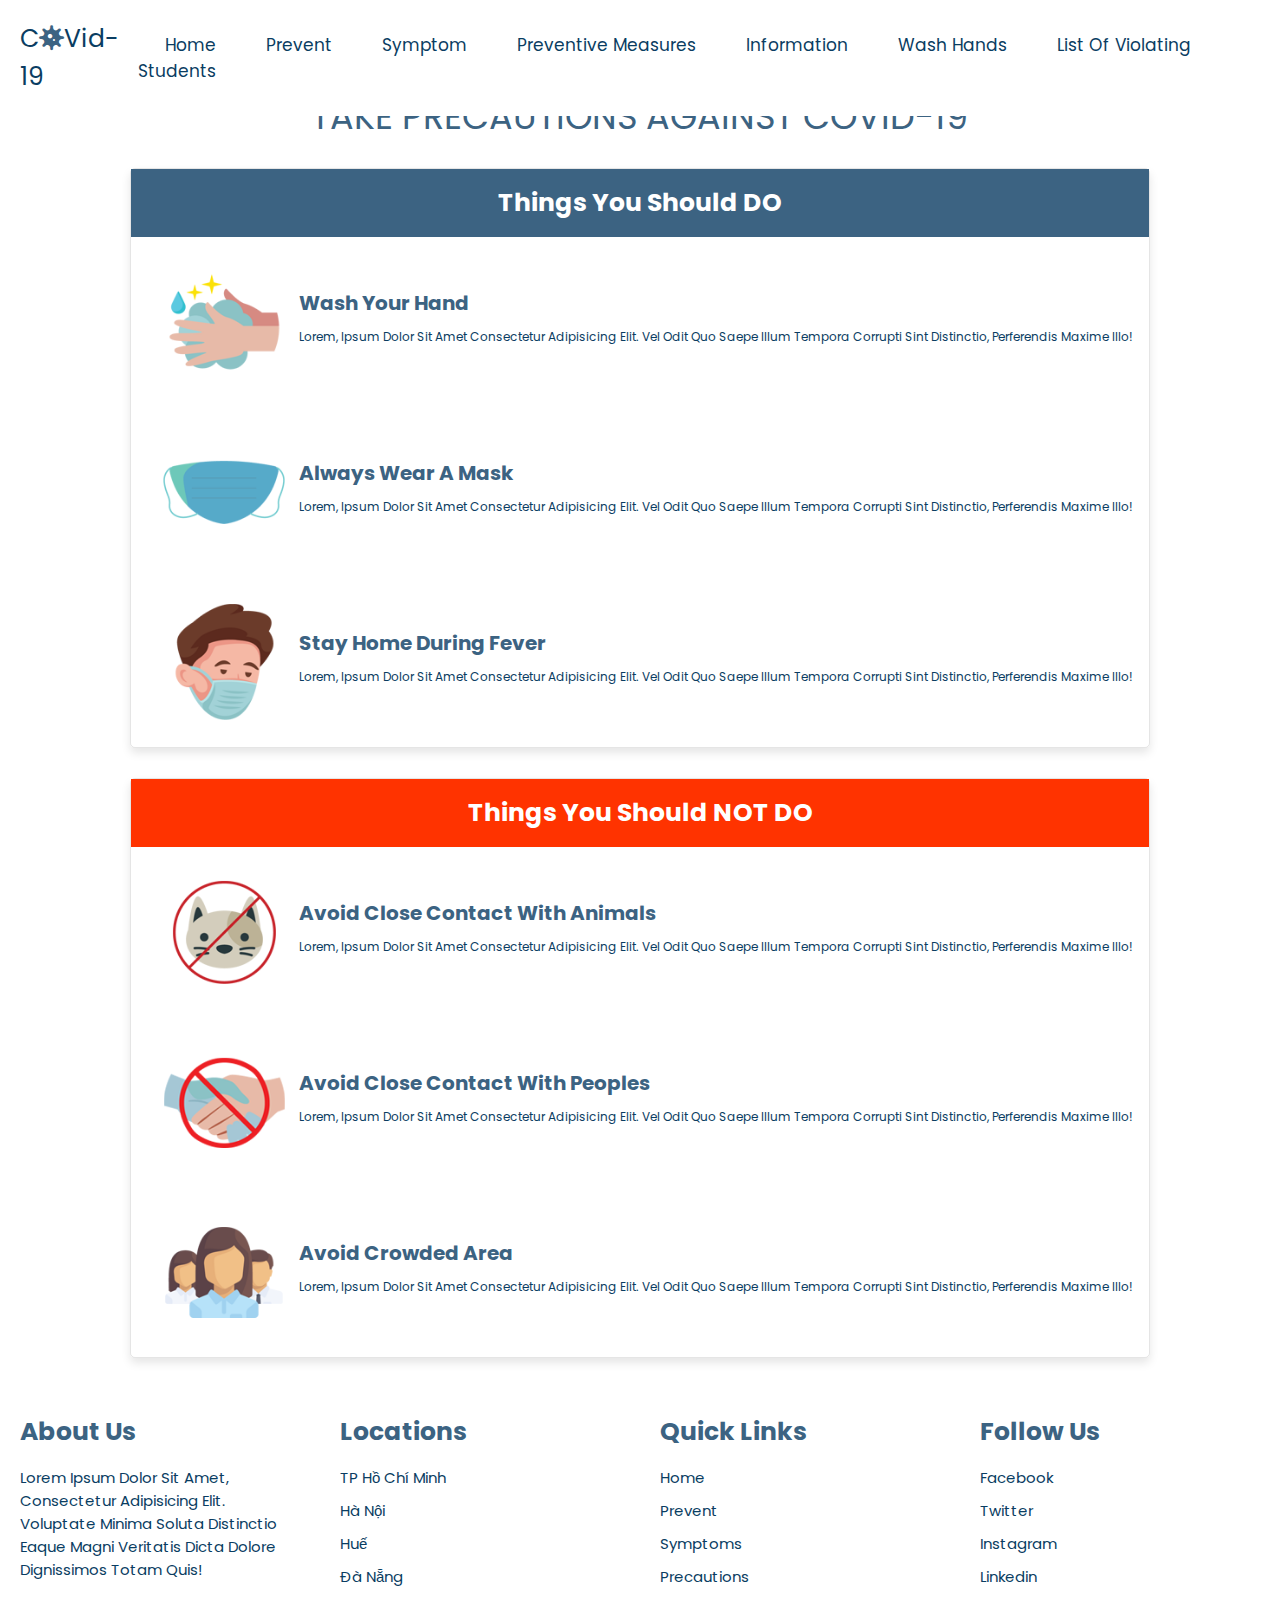
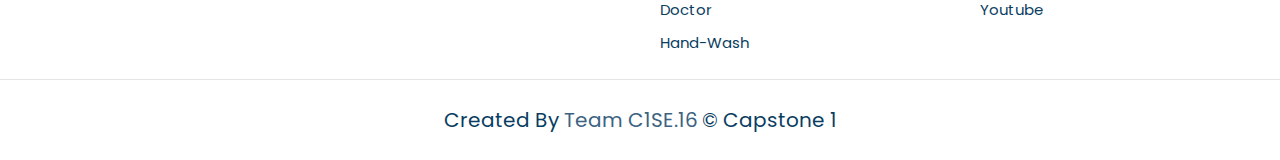
<file: bienphap.html>
<!doctype html>
<html lang="en">

<head>
    <!-- Required meta tags -->
    <meta charset="utf-8">
    <meta name="viewport" content="width=device-width, initial-scale=1, shrink-to-fit=no">
    <title>covid-19 website</title>
    <!-- font awesome cdn link  -->
    <link rel="stylesheet" href="https://cdnjs.cloudflare.com/ajax/libs/font-awesome/5.15.3/css/all.min.css">
    <!-- custom css file link  -->
    <link rel="stylesheet" href="style.css">

</head>

<body>
    <header>
        <a href="#" class="logo">c<span class="fas fa-virus"></span>vid-19</a>
        <div id="menu" class="fas fa-bars"></div>
        <nav class="navbar">
            <a class="active" href="index.html">Home</a>
            <a href="nganngua.html">prevent</a>
            <a href="trieuchung.html">symptom</a>
            <a href="bienphap.html">Preventive measures</a>
            <a href="thongtin.html">information</a>
            <a href="ruatay.html">Wash hands</a>
            <a href="dsvipham.html">List of violating students</a>
        </nav>
    </header>


    <section class="precautions" id="precautions">
        <h1 class="heading">take precautions against covid-19</h1>
        <div class="column">
            <div class="box-container">
                <h3 class="title">things you should DO</h3>
                <div class="box">
                    <img src="./images/do-img1.png" alt="">
                    <div class="info">
                        <h3>wash your hand</h3>
                        <p>Lorem, ipsum dolor sit amet consectetur adipisicing elit. Vel odit quo saepe illum tempora
                            corrupti sint distinctio, perferendis maxime illo!</p>
                    </div>
                </div>
                <div class="box">
                    <img src="./images/do-img2.png" alt="">
                    <div class="info">
                        <h3>always wear a mask</h3>
                        <p>Lorem, ipsum dolor sit amet consectetur adipisicing elit. Vel odit quo saepe illum tempora
                            corrupti sint distinctio, perferendis maxime illo!</p>
                    </div>
                </div>
                <div class="box">
                    <img src="./images/do-img3.png" alt="">
                    <div class="info">
                        <h3>stay home during fever</h3>
                        <p>Lorem, ipsum dolor sit amet consectetur adipisicing elit. Vel odit quo saepe illum tempora
                            corrupti sint distinctio, perferendis maxime illo!</p>
                    </div>
                </div>
            </div>

            <div class="box-container">
                <h3 class="title">things you should NOT DO</h3>
                <div class="box">
                    <img src="./images/dont-img1.png" alt="">
                    <div class="info">
                        <h3>avoid close contact with animals</h3>
                        <p>Lorem, ipsum dolor sit amet consectetur adipisicing elit. Vel odit quo saepe illum tempora
                            corrupti sint distinctio, perferendis maxime illo!</p>
                    </div>
                </div>

                <div class="box">
                    <img src="./images/dont-img2.png" alt="">
                    <div class="info">
                        <h3>avoid close contact with peoples</h3>
                        <p>Lorem, ipsum dolor sit amet consectetur adipisicing elit. Vel odit quo saepe illum tempora
                            corrupti sint distinctio, perferendis maxime illo!</p>
                    </div>
                </div>
                <div class="box">
                    <img src="./images/dont-img3.png" alt="">
                    <div class="info">
                        <h3>avoid crowded area</h3>
                        <p>Lorem, ipsum dolor sit amet consectetur adipisicing elit. Vel odit quo saepe illum tempora
                            corrupti sint distinctio, perferendis maxime illo!</p>
                    </div>
                </div>
            </div>
        </div>
    </section>


    <div class="footer">
        <div class="box-container">
            <div class="box">
                <h3>about us</h3>
                <p>Lorem ipsum dolor sit amet, consectetur adipisicing elit. Voluptate minima soluta distinctio eaque
                    magni veritatis dicta dolore dignissimos totam quis!</p>
            </div>
            <div class="box">
                <h3>locations</h3>
                <a href="#">TP Hồ Chí Minh</a>
                <a href="#">Hà Nội</a>
                <a href="#">Huế</a>
                <a href="#">Đà Nẵng</a>
            </div>
            <div class="box">
                <h3>quick links</h3>
                <a href="#">home</a>
                <a href="#">prevent</a>
                <a href="#">symptoms</a>
                <a href="#">precautions</a>
                <a href="#">doctor</a>
                <a href="#">hand-wash</a>
            </div>
            <div class="box">
                <h3>follow us</h3>
                <a href="#">facebook</a>
                <a href="#">twitter</a>
                <a href="#">instagram</a>
                <a href="#">linkedin</a>
                <a href="#">youtube</a>
            </div>
        </div>
        <h1 class="credit"> Created by <a href="#">Team C1SE.16</a> &copy; Capstone 1 </h1>
    </div>

    <a href="#precautions" class="scroll-top">
        <img src="images/scroll-img.png" alt="">
    </a>

    <!-- jquery cdn link  -->
    <script src="https://cdnjs.cloudflare.com/ajax/libs/jquery/3.6.0/jquery.min.js"></script>
    <!-- custom js file link  -->
    <script src="script.js"></script>
</body>

</html>
</file>
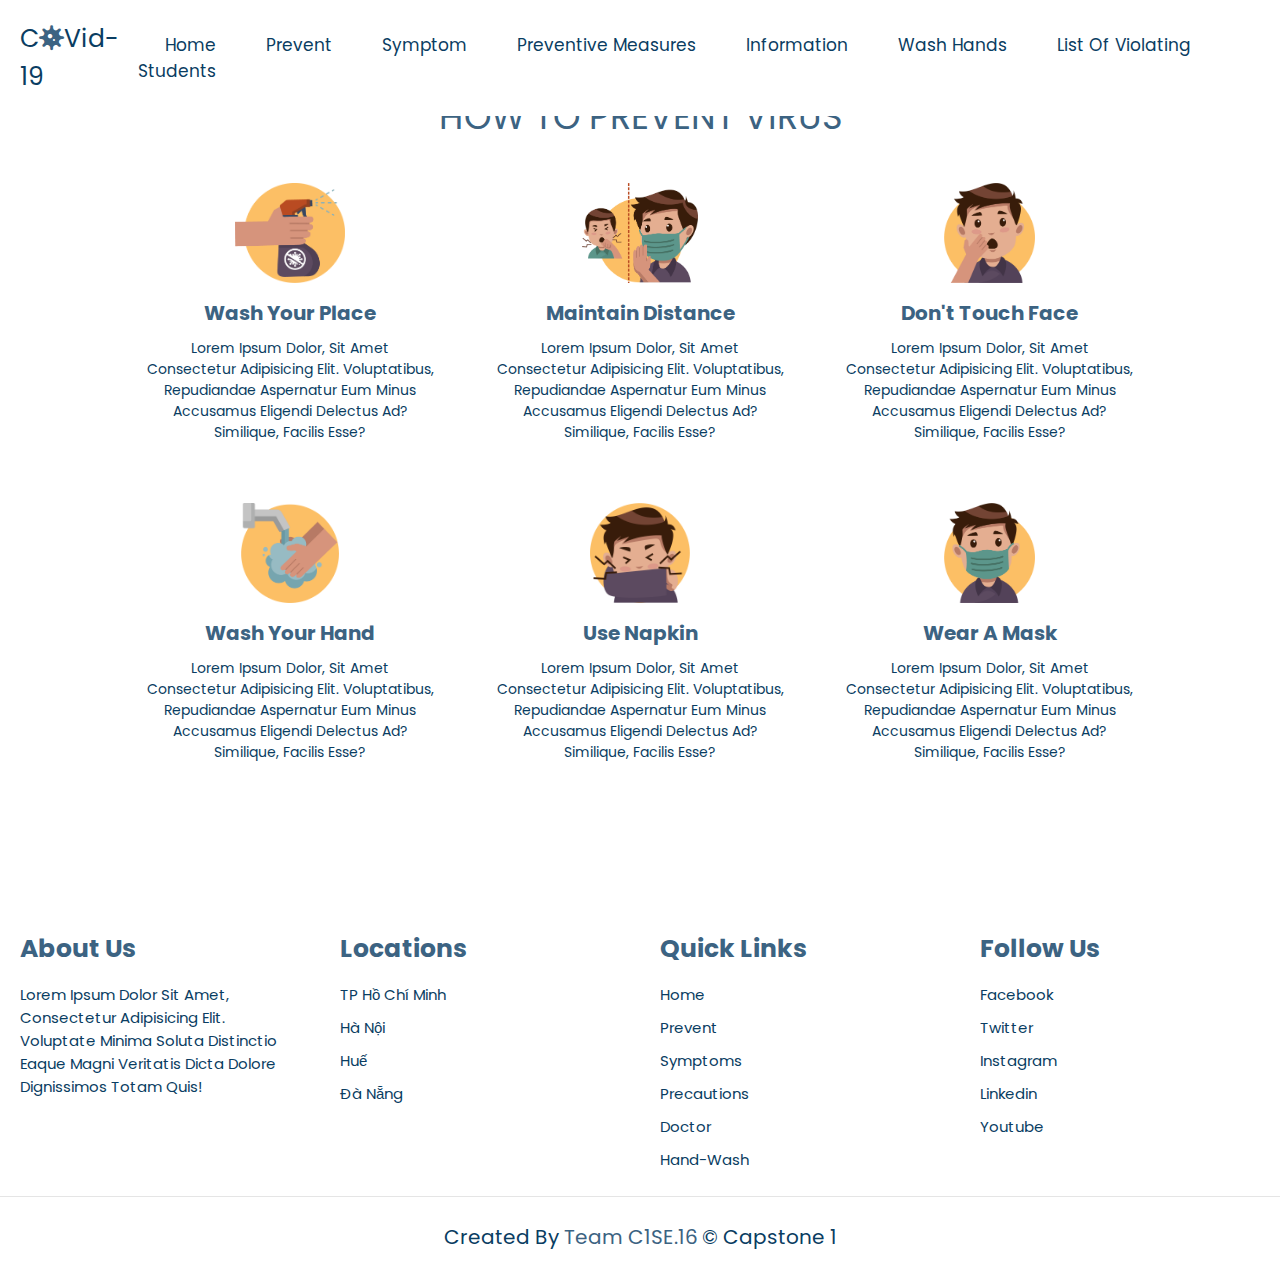
<file: nganngua.html>
<!doctype html>
<html lang="en">

<head>
    <!-- Required meta tags -->
    <meta charset="utf-8">
    <meta name="viewport" content="width=device-width, initial-scale=1, shrink-to-fit=no">
    <title>covid-19 website</title>
    <!-- font awesome cdn link  -->
    <link rel="stylesheet" href="https://cdnjs.cloudflare.com/ajax/libs/font-awesome/5.15.3/css/all.min.css">
    <!-- custom css file link  -->
    <link rel="stylesheet" href="style.css">

</head>

<body>
    <header>
        <a href="#" class="logo">c<span class="fas fa-virus"></span>vid-19</a>
        <div id="menu" class="fas fa-bars"></div>
        <nav class="navbar">
            <a class="active" href="index.html">Home</a>
            <a href="nganngua.html">prevent</a>
            <a href="trieuchung.html">symptom</a>
            <a href="bienphap.html">Preventive measures</a>
            <a href="thongtin.html">information</a>
            <a href="ruatay.html">Wash hands</a>
            <a href="dsvipham.html">List of violating students</a>
        </nav>
    </header>

    <section class="prevent" id="prevent">
        <h1 class="heading"> how to prevent virus </h1>
        <div class="box-container">
            <div class="box">
                <img src="./images/pre-1.png" alt="">
                <h3>wash your place</h3>
                <p>Lorem ipsum dolor, sit amet consectetur adipisicing elit. Voluptatibus, repudiandae aspernatur eum
                    minus accusamus eligendi delectus ad? Similique, facilis esse?</p>
            </div>
            <div class="box">
                <img src="./images/pre-2.png" alt="">
                <h3>maintain distance</h3>
                <p>Lorem ipsum dolor, sit amet consectetur adipisicing elit. Voluptatibus, repudiandae aspernatur eum
                    minus accusamus eligendi delectus ad? Similique, facilis esse?</p>
            </div>
            <div class="box">
                <img src="./images/pre-3.png" alt="">
                <h3>don't touch face</h3>
                <p>Lorem ipsum dolor, sit amet consectetur adipisicing elit. Voluptatibus, repudiandae aspernatur eum
                    minus accusamus eligendi delectus ad? Similique, facilis esse?</p>
            </div>
            <div class="box">
                <img src="./images/pre-4.png" alt="">
                <h3>wash your hand</h3>
                <p>Lorem ipsum dolor, sit amet consectetur adipisicing elit. Voluptatibus, repudiandae aspernatur eum
                    minus accusamus eligendi delectus ad? Similique, facilis esse?</p>
            </div>
            <div class="box">
                <img src="./images/pre-5.png" alt="">
                <h3>use napkin</h3>
                <p>Lorem ipsum dolor, sit amet consectetur adipisicing elit. Voluptatibus, repudiandae aspernatur eum
                    minus accusamus eligendi delectus ad? Similique, facilis esse?</p>
            </div>
            <div class="box">
                <img src="./images/pre-6.png" alt="">
                <h3>wear a mask</h3>
                <p>Lorem ipsum dolor, sit amet consectetur adipisicing elit. Voluptatibus, repudiandae aspernatur eum
                    minus accusamus eligendi delectus ad? Similique, facilis esse?</p>
            </div>
        </div>
    </section>

    <div class="footer">
        <div class="box-container">
            <div class="box">
                <h3>about us</h3>
                <p>Lorem ipsum dolor sit amet, consectetur adipisicing elit. Voluptate minima soluta distinctio eaque
                    magni veritatis dicta dolore dignissimos totam quis!</p>
            </div>
            <div class="box">
                <h3>locations</h3>
                <a href="#">TP Hồ Chí Minh</a>
                <a href="#">Hà Nội</a>
                <a href="#">Huế</a>
                <a href="#">Đà Nẵng</a>
            </div>
            <div class="box">
                <h3>quick links</h3>
                <a href="#">home</a>
                <a href="#">prevent</a>
                <a href="#">symptoms</a>
                <a href="#">precautions</a>
                <a href="#">doctor</a>
                <a href="#">hand-wash</a>
            </div>
            <div class="box">
                <h3>follow us</h3>
                <a href="#">facebook</a>
                <a href="#">twitter</a>
                <a href="#">instagram</a>
                <a href="#">linkedin</a>
                <a href="#">youtube</a>
            </div>
        </div>
        <h1 class="credit"> Created by <a href="#">Team C1SE.16</a> &copy; Capstone 1 </h1>
    </div>
    <a href="#prevent" class="scroll-top">
        <img src="images/scroll-img.png" alt="">
    </a>

    <!-- jquery cdn link  -->
    <script src="https://cdnjs.cloudflare.com/ajax/libs/jquery/3.6.0/jquery.min.js"></script>
    <!-- custom js file link  -->
    <script src="script.js"></script>
</body>

</html>
</file>
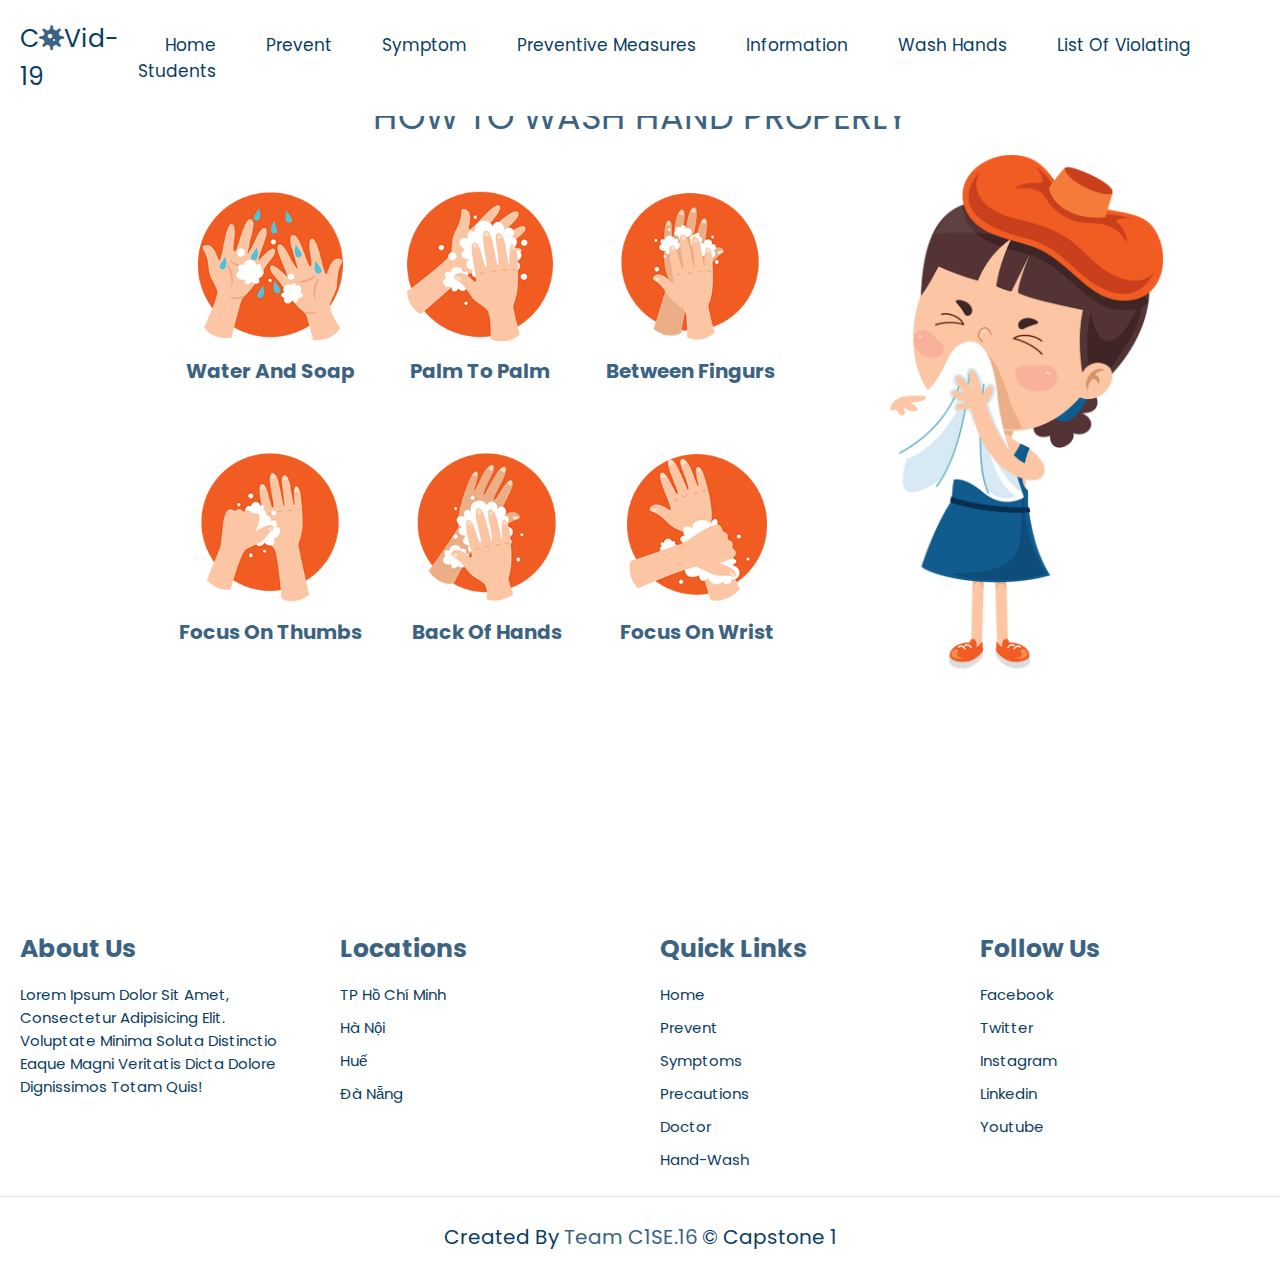
<file: ruatay.html>
<!doctype html>
<html lang="en">

<head>
    <!-- Required meta tags -->
    <meta charset="utf-8">
    <meta name="viewport" content="width=device-width, initial-scale=1, shrink-to-fit=no">
    <title>covid-19 website</title>
    <!-- font awesome cdn link  -->
    <link rel="stylesheet" href="https://cdnjs.cloudflare.com/ajax/libs/font-awesome/5.15.3/css/all.min.css">
    <!-- custom css file link  -->
    <link rel="stylesheet" href="style.css">

</head>

<body>
    <header>
        <a href="#" class="logo">c<span class="fas fa-virus"></span>vid-19</a>
        <div id="menu" class="fas fa-bars"></div>
        <nav class="navbar">
            <a class="active" href="index.html">Home</a>
            <a href="nganngua.html">prevent</a>
            <a href="trieuchung.html">symptom</a>
            <a href="bienphap.html">Preventive measures</a>
            <a href="thongtin.html">information</a>
            <a href="ruatay.html">Wash hands</a>
            <a href="dsvipham.html">List of violating students</a>
        </nav>
    </header>

    <section class="hand-wash" id="hand-wash">
        <h1 class="heading">how to wash hand properly</h1>
        <div class="column">
            <div class="box-container">
                <div class="box">
                    <img src="./images/wash-a.png" alt="">
                    <h3>water and soap</h3>
                </div>
                <div class="box">
                    <img src="./images/wash-b.png" alt="">
                    <h3>palm to palm</h3>
                </div>
                <div class="box">
                    <img src="./images/wash-c.png" alt="">
                    <h3>Between Fingurs</h3>
                </div>
                <div class="box">
                    <img src="./images/wash-d.png" alt="">
                    <h3>Focus on Thumbs</h3>
                </div>
                <div class="box">
                    <img src="./images/wash-e.png" alt="">
                    <h3>Back of Hands</h3>
                </div>
                <div class="box">
                    <img src="./images/wash-f.png" alt="">
                    <h3>Focus on wrist</h3>
                </div>
            </div>
            <div class="main-image">
                <img src="./images/main-wash-img.png" alt="">
            </div>
        </div>
    </section>


    <div class="footer">
        <div class="box-container">
            <div class="box">
                <h3>about us</h3>
                <p>Lorem ipsum dolor sit amet, consectetur adipisicing elit. Voluptate minima soluta distinctio eaque
                    magni veritatis dicta dolore dignissimos totam quis!</p>
            </div>
            <div class="box">
                <h3>locations</h3>
                <a href="#">TP Hồ Chí Minh</a>
                <a href="#">Hà Nội</a>
                <a href="#">Huế</a>
                <a href="#">Đà Nẵng</a>
            </div>
            <div class="box">
                <h3>quick links</h3>
                <a href="#">home</a>
                <a href="#">prevent</a>
                <a href="#">symptoms</a>
                <a href="#">precautions</a>
                <a href="#">doctor</a>
                <a href="#">hand-wash</a>
            </div>
            <div class="box">
                <h3>follow us</h3>
                <a href="#">facebook</a>
                <a href="#">twitter</a>
                <a href="#">instagram</a>
                <a href="#">linkedin</a>
                <a href="#">youtube</a>
            </div>
        </div>
        <h1 class="credit"> Created by <a href="#">Team C1SE.16</a> &copy; Capstone 1 </h1>
    </div>

    <a href="#hand-wash" class="scroll-top">
        <img src="images/scroll-img.png" alt="">
    </a>

    <!-- jquery cdn link  -->
    <script src="https://cdnjs.cloudflare.com/ajax/libs/jquery/3.6.0/jquery.min.js"></script>
    <!-- custom js file link  -->
    <script src="script.js"></script>
</body>

</html>
</file>
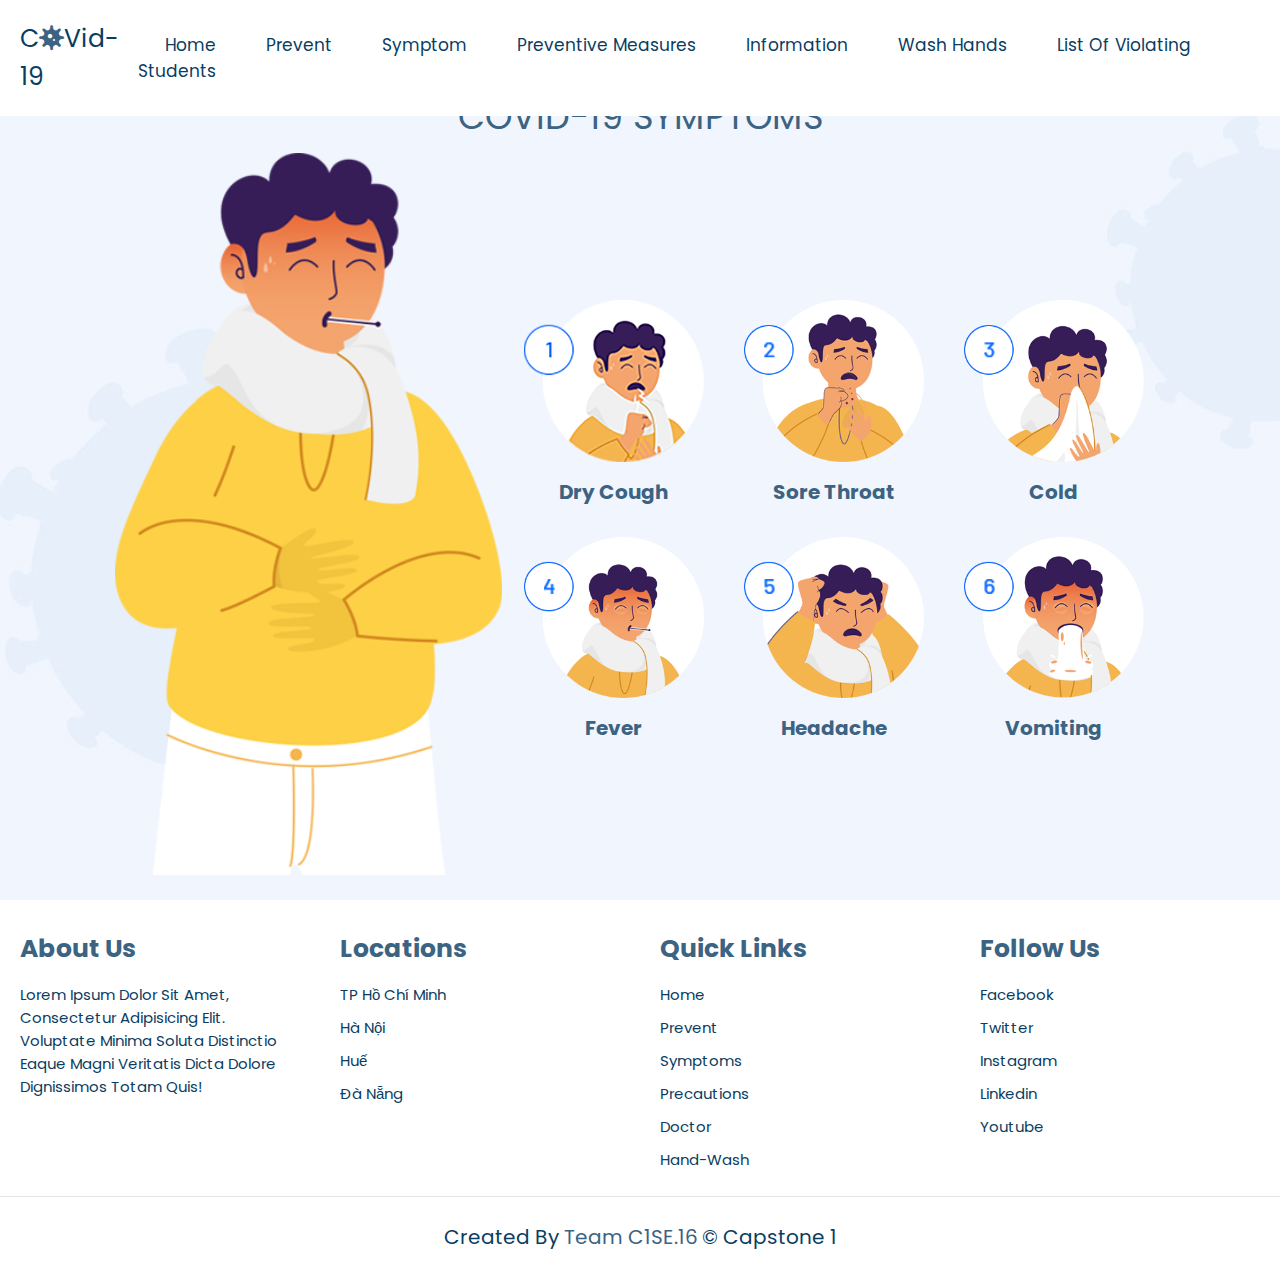
<file: trieuchung.html>
<!doctype html>
<html lang="en">

<head>
    <!-- Required meta tags -->
    <meta charset="utf-8">
    <meta name="viewport" content="width=device-width, initial-scale=1, shrink-to-fit=no">
    <title>covid-19 website</title>
    <!-- font awesome cdn link  -->
    <link rel="stylesheet" href="https://cdnjs.cloudflare.com/ajax/libs/font-awesome/5.15.3/css/all.min.css">
    <!-- custom css file link  -->
    <link rel="stylesheet" href="style.css">

</head>

<body>
    <header>
        <a href="#" class="logo">c<span class="fas fa-virus"></span>vid-19</a>
        <div id="menu" class="fas fa-bars"></div>
        <nav class="navbar">
            <a class="active" href="index.html">Home</a>
            <a href="nganngua.html">prevent</a>
            <a href="trieuchung.html">symptom</a>
            <a href="bienphap.html">Preventive measures</a>
            <a href="thongtin.html">information</a>
            <a href="ruatay.html">Wash hands</a>
            <a href="dsvipham.html">List of violating students</a>
        </nav>
    </header>

    <section class="symptoms" id="symptoms">
        <h1 class="heading">covid-19 symptoms</h1>
        <div class="column">
            <div class="main-image">
                <img src="./images/main-symp-img.png" alt="">
            </div>
            <div class="box-container">

                <div class="box">
                    <img src="./images/symp-a.png" alt="">
                    <h3>dry cough</h3>
                </div>

                <div class="box">
                    <img src="./images/symp-b.png" alt="">
                    <h3>sore throat</h3>
                </div>

                <div class="box">
                    <img src="./images/symp-c.png" alt="">
                    <h3>cold</h3>
                </div>

                <div class="box">
                    <img src="./images/symp-d.png" alt="">
                    <h3>fever</h3>
                </div>

                <div class="box">
                    <img src="./images/symp-e.png" alt="">
                    <h3>headache</h3>
                </div>

                <div class="box">
                    <img src="./images/symp-f.png" alt="">
                    <h3>vomiting</h3>
                </div>
            </div>
        </div>
    </section>

    <div class="footer">
        <div class="box-container">
            <div class="box">
                <h3>about us</h3>
                <p>Lorem ipsum dolor sit amet, consectetur adipisicing elit. Voluptate minima soluta distinctio eaque
                    magni veritatis dicta dolore dignissimos totam quis!</p>
            </div>
            <div class="box">
                <h3>locations</h3>
                <a href="#">TP Hồ Chí Minh</a>
                <a href="#">Hà Nội</a>
                <a href="#">Huế</a>
                <a href="#">Đà Nẵng</a>
            </div>
            <div class="box">
                <h3>quick links</h3>
                <a href="#">home</a>
                <a href="#">prevent</a>
                <a href="#">symptoms</a>
                <a href="#">precautions</a>
                <a href="#">doctor</a>
                <a href="#">hand-wash</a>
            </div>
            <div class="box">
                <h3>follow us</h3>
                <a href="#">facebook</a>
                <a href="#">twitter</a>
                <a href="#">instagram</a>
                <a href="#">linkedin</a>
                <a href="#">youtube</a>
            </div>
        </div>
        <h1 class="credit"> Created by <a href="#">Team C1SE.16</a> &copy; Capstone 1 </h1>
    </div>

    <a href="#symptoms" class="scroll-top">
        <img src="images/scroll-img.png" alt="">
    </a>

    <!-- jquery cdn link  -->
    <script src="https://cdnjs.cloudflare.com/ajax/libs/jquery/3.6.0/jquery.min.js"></script>
    <!-- custom js file link  -->
    <script src="script.js"></script>
</body>

</html>
</file>
<file: style.css>
@import url('https://fonts.googleapis.com/css2?family=Poppins:wght@100;200;300;400&display=swap');
:root{
    --blue:#3c6382;
    --dark-blue:#0a3d62;
}
*{
    font-family: 'Poppins', sans-serif;
    margin:0; padding:0;
    box-sizing: border-box;
    text-decoration: none;
    outline: none;
    border:none;
    text-transform: capitalize;
    transition: all .3s cubic-bezier(.38,1.15,.7,1.12);
}
*::selection{
    background:var(--dark-blue);
    color:#fff;
}
html{
    font-size: 62.5%;
    overflow-x: hidden;
}
section{
    min-height: 100vh;
    padding:1rem 9%;
    padding-top: 8rem;
}
.heading{
    text-align: center;
    color:var(--blue);
    font-size: 3.5rem;
    text-transform: uppercase;
    font-weight: normal;
    padding:1rem;
}
header{
    width:100%;
    display: flex;
    align-items: center;
    justify-content: space-between;
    position: fixed;
    top:0; left:0;
    z-index: 1000;
    padding:2rem;
    background-color: white;
}
header .logo{
    font-size: 2.5rem;
    color:var(--dark-blue);
}
header .logo span{
    color:var(--blue);
}
header .navbar a{
    font-size: 1.7rem;
    margin-left: .7rem;
    padding:.5rem 2rem;
    border-radius: .5rem;
    color:var(--dark-blue);
}
header .navbar a.active,
header .navbar a:hover{
    background: var(--blue);
    color:#fff;
    box-shadow: 0 .5rem 1rem rgba(0,0,0,.1);
    text-decoration: none;
}
header.sticky{
    background:#fff;
    box-shadow: 0 .5rem 1rem rgba(0,0,0,.1);
}
#menu{
    font-size: 3rem;
    color:var(--blue);
    cursor: pointer;
    display: none;
}


/* chi co the tach tu day xuong */
.home{
    margin-top: 45px;
    background:url(./images/bgHome.jpg);
    background-size: cover;
}
.home .content{
    text-align: center;
    padding-top: 3rem;
}
.home .content h1{
    font-size: 2.5rem;
    font-weight: bold;
    color: white;
    margin-left: -800px;
}
.home .content h3{
    font-size: 3rem;
    color:var(--blue);
    font-weight: normal;
    margin-left: -800px;
}
.home .content .btn{
    display: inline-block;
    padding:.7rem 3rem;
    color:#fff;
    background:var(--blue);
    border-radius: .5rem;
    box-shadow: 0 .5rem 1rem rgba(0,0,0,.1);
    margin-top: 1rem;
    font-size: 1.7rem;
    margin-left: -800px;
}
.slide{
    margin-left: 220px;
    margin-top: -350px;
    position: absolute;
    z-index: 999999999;
}
.slide .card-img-top{
    width: 180px;
    height: 180px;
    margin: 10px;
}
.card{
    cursor: pointer;
    margin: 10px;
}
.titleTin, .card-title{
    color: black;
    white-space: nowrap; 
    width: 200px; 
    overflow: hidden;
    text-overflow: ellipsis;
    font-size: 18px;
}
.titleTin:hover{
    text-decoration: none;
    color: red;
}
.card-text{
    color: black;
    white-space: nowrap; 
    width: 200px;
    overflow: hidden;
    text-overflow: ellipsis;
    font-size: 10px;
}
.intro{
    margin-top: 10px;
    margin-bottom: 10px;
    width: 100%;
    height: 180px;
    background: #EDEDED;
}
.introImg{
    margin-top: 10px;
    position: relative;
    margin-left: 100px;
    width: 250px;
    height: 150px;
}
.introImg1{
    margin-top: 10px;
    width: 250px;
    height: 150px;
    margin-left: 20px;
}
.trangchu{
    width: 1200px;
    height: 350px;
    margin-top: 100px;
    margin-left: 50px;
    background-image: url(./images/background-img.jpg);
}
.trangchu .imgHome{
    width: 200px;
    height: 300px;
    margin-top: 30px;
    margin-left: -980px;
}

.home .content .btn:hover{
    background:var(--dark-blue);
}
.doctor{
    background-attachment: fixed;
    width: 100%;
    background-color: red;
}
.imgLeft{
    margin-top: -80px;
}
.imgL{
    margin-top: 5px;
    width: 180px;
    height: 250px;
}
.imgRight{
    background-image: url(./images/background-img.jpg);
    width: 600px;
    height: 850px;
    margin-top: -80px;
    margin-left: 20px;
}
.imgR{
    margin-top: 20px;
    width: 350px;
    height: 300px;
}
.titleR{
    margin-top: 10px;
}
.titleRR{
    font-size: 18px;
    font-weight: bold;
    margin-bottom: 5px;
    text-align: justify;
}
.contentRR{
    text-align: justify;
    margin-top: 15px;
    font-size: 15px;
}
.content1, .content2, .content3,
.content4, .content5, .content6{
    border-bottom: 1px solid black;
}
.content1 .title1 a,
.content2 .title2 a,
.content3 .title3 a,
.content4 .title4 a,
.content5 .title5 a,
.content6 .title6 a,
.content7 .title7 a,
.content8 .title8 a{
    color: white;
}
.img1 {
    margin-top: -70px;
    margin-left: 5px;
    width: 120px;
    height: 80px;
    border: 4px solid white;
    cursor: pointer;
}
.title1{
    margin-left: -15px;
    margin-top: -65px;
    color: black;
    width: 300px;
    font-size: 10px;
}
.img2{
    margin-top: 10px;
    margin-left: 5px;
    width: 120px;
    height: 80px;
    border: 4px solid white;
    cursor: pointer;
}
.title2{
    margin-left: -15px;
    margin-top: 13px;
    color: black;
    width: 300px;
    font-size: 10px;
}
.img3{
    margin-top: 10px;
    margin-left: 5px;
    width: 120px;
    height: 80px;
    border: 4px solid white;
    cursor: pointer;
}
.title3{
    margin-left: -15px;
    margin-top: 13px;
    color: black;
    width: 300px;
    font-size: 10px;
}
.img4{
    margin-top: 10px;
    margin-left: 5px;
    width: 120px;
    height: 80px;
    border: 4px solid white;
    cursor: pointer;
}
.title4{
    margin-left: -15px;
    margin-top: 13px;
    color: black;
    width: 300px;
    font-size: 10px;
}
.img5{
    margin-top: 10px;
    margin-left: 5px;
    width: 120px;
    height: 80px;
    border: 4px solid white;
    cursor: pointer;
}
.title5{
    margin-left: -15px;
    margin-top: 13px;
    color: black;
    width: 300px;
    font-size: 10px;
}
.img6{
    margin-top: 10px;
    margin-left: 5px;
    width: 120px;
    height: 80px;
    border: 4px solid white;
    cursor: pointer;
}
.title6{
    margin-left: -15px;
    margin-top: 13px;
    color: black;
    width: 300px;
    font-size: 10px;
}
.img7{
    margin-top: 10px;
    margin-left: 5px;
    width: 120px;
    height: 80px;
    border: 4px solid white;
    cursor: pointer;
}
.title7{
    margin-left: -15px;
    margin-top: 13px;
    color: black;
    width: 300px;
    font-size: 10px;
}
.img8{
    margin-top: 10px;
    margin-left: 5px;
    width: 120px;
    height: 80px;
    border: 4px solid white;
    cursor: pointer;
}
.title8{
    margin-left: -15px;
    margin-top: 13px;
    color: black;
    width: 300px;
    font-size: 10px;
}
.graybb{
    margin-top: 20px;
    margin-bottom: 50px;
    position: relative;
}
.graybb .column {
    float: left;
    width: 33.33%;
    padding: 50px;
    text-align: center;
    font-size: 25px;
    cursor: pointer;
    color: white;
    transition: transform .2s;
}
.graybb .column:hover{
    transform: scale(1.2); 
}
/* trang chu den day */


/*start nganngua.html*/
.prevent .box-container{
    display: flex;
    align-items: center;
    justify-content: center;
    flex-wrap: wrap;
}
.prevent .box-container .box{
    flex:1 1 30rem;
    border-radius: .5rem;
    margin:1rem;
    padding:1rem;
    text-align: center;
}
.prevent .box-container .box img{
    height:12rem;
    padding:1rem;
}
.prevent .box-container .box h3{
    color:var(--blue);
    font-size: 2rem;
}
.prevent .box-container .box p{
    color:var(--dark-blue);
    font-size: 1.4rem;
    padding: 1rem;
}
.prevent .box-container .box:hover{
    box-shadow: 0 .5rem 1rem rgba(0,0,0,.1);
}
/*end nganngua.html*/

/*start trieuchung.html*/
.symptomstt{
    /* background:url(../images/background-img.jpg) no-repeat; */
    background-size: cover;
    background-position: center;
    background-attachment: fixed;
}
.symptomstt .symContent{
    color: var(--dark-blue);
    font-size: 1.4rem;
    padding: 1rem;
}
.symptoms{
    background:url(../images/background-img.jpg) no-repeat;
    background-size: cover;
    background-position: center;
    background-attachment: fixed;
}
.symptoms .column{
    display: flex;
    align-items: center;
    justify-content: center;
}
.symptoms .column .main-image img{
    width: 43vh;
}
.symptoms .column .box-container{
    display: flex;
    align-items: center;
    justify-content: center;
    flex-wrap: wrap;
}
.symptoms .column .box-container .box{
    margin:1rem;
    text-align: center;
}
.symptoms .column .box-container .box img{
    width:20rem;
    padding:1rem;
}
.symptoms .column .box-container .box h3{
    font-size: 2rem;
    color:var(--blue);
}
/*end trieuchung.html*/

/*start giaiphap.html*/
.precautions .column{
    display: flex;
    justify-content: center;
    flex-wrap: wrap;
}
.precautions .column .box-container{
    margin:1.5rem;
    flex:1 1 50rem;
    border:.1rem solid rgba(0,0,0,.1);
    box-shadow: 0 .5rem 1rem rgba(0,0,0,.1);
    border-radius: .5rem;
}
.precautions .column .box-container .title{
    padding:1.5rem .5rem;
    text-align: center;
    font-size: 2.5rem;
    background:var(--blue);
    color:#fff;
}
.precautions .column .box-container:last-child .title{
    background:#ff3300;
}
.precautions .column .box-container .box{
    display: flex;
    justify-content: center;
    align-items: center;
    padding:1rem;
}
.precautions .column .box-container .box img{
    width:15rem;
    padding:1rem;
}
.precautions .column .box-container .box h3{
    font-size: 2rem;
    color:var(--blue);
}
.precautions .column .box-container .box p{
    font-size: 1.2rem;
    color:var(--dark-blue);
    padding:1rem 0;
}
/*end giaiphap.html*/

/* start of ruatay.html */
.hand-wash .column{
    display: flex;
    justify-content: center;
}
.hand-wash .column .main-image img{
    width:25vw;
}
.hand-wash .column .box-container{
    display: flex;
    justify-content: center;
    align-items: center;
    flex-wrap: wrap;
}
.hand-wash .column .box-container .box{
    text-align: center;
    margin:2rem;
}
.hand-wash .column .box-container .box img{
    width: 17rem;
    height: 17rem;
    padding:1rem;
}
.hand-wash .column .box-container .box h3{
    font-size: 2rem;
    color:var(--blue);
}
/* end of ruatay.html */

/* .heading_ds{
    margin-top: 40px;
    display: flex;
    align-items: center;
    justify-content: center;
    color:var(--blue);
}
.ds .table{
    font-size: 20px;
    color:var(--blue);
} */



/* start of footer */
.footer{
    background:url(../images/background-img.jpg) no-repeat;
    background-size: cover;
    background-position: center;
    background-attachment: fixed;
}
.footer .box-container{
    display: flex;
    flex-wrap: wrap;
}
.footer .box-container .box{
    flex:1 1 25rem;
    margin:2rem;
}
.footer .box-container .box h3{
    font-size: 2.5rem;
    color:var(--blue);
    padding:1rem 0;
}
.footer .box-container .box p{
    font-size: 1.5rem;
    color:var(--dark-blue);
    padding:.5rem 0;
}
.footer .box-container .box a{
    font-size: 1.5rem;
    color:var(--dark-blue);
    padding:.5rem 0;
    display: block;
}
.footer a:hover{
    text-decoration: underline;
}
.footer .credit{
    font-size: 2rem;
    font-weight: normal;
    text-align: center;
    border-top: .1rem solid rgba(0,0,0,.1);
    padding:2.5rem 1rem;
    color:var(--dark-blue);
}
.footer .credit a{
    color:var(--blue);
}
.scroll-top{
    position: fixed;
    bottom:7.5rem; right:1.5rem;
    z-index: 1000;
}
.scroll-top img{
    width:8rem;
    animation: float 3s linear infinite;
}
@keyframes float{
    100%, 0%{
        transform: translateY(0rem);
    }

    50%{
        transform: translateY(-3rem);
    }

}
/* end of footer */










/*(khong duoc chi sua phan ben duoi)*/

@media (max-width:1200px){

    html{
        font-size: 55%;
    }

}

@media (max-width:991px){

    section{
        padding:1rem 3%;
        padding-top: 8rem;
    }

    #menu{
        display: block;
    }

    header .navbar{
        position: absolute;
        top:100%; left: 0;
        width:100%;
        background:#fff;
        padding:2rem;
        border-top: .1rem  solid rgba(0,0,0,.1);
        transform-origin: top;
        transform: scaleY(0);
        opacity: 0;
    }

    header .navbar.nav-toggle{
        transform: scaleY(1);
        opacity: 1;
    }

    header .navbar a{
        display: block;
        margin:1.5rem 0;
        font-size: 2rem;
    }

    .fa-times{
        transform: rotate(180deg);
    }

    .symptoms .column .main-image img{
        display: none;
    }

    .hand-wash .column .main-image img{
        display: none;
    }

}

@media (max-width:768px){

    html{
        font-size: 50%;
    }

    .home .content h1{
        font-size: 4rem;
    }

    .home .content h3{
        font-size: 3.5rem;
    }

}

@media (max-width:450px){

    .home .content h1{
        font-size: 3.5rem;
    }

    .home .content h3{
        font-size: 2.5rem;
    }

    .symptoms .column .box-container .box img{
        width:14rem;
    }

    .precautions .column .box-container .box{
        flex-flow: column;
        text-align: center;
    }

    .doctor .box-container .box{
        width:100%;
    }

}
</file>
